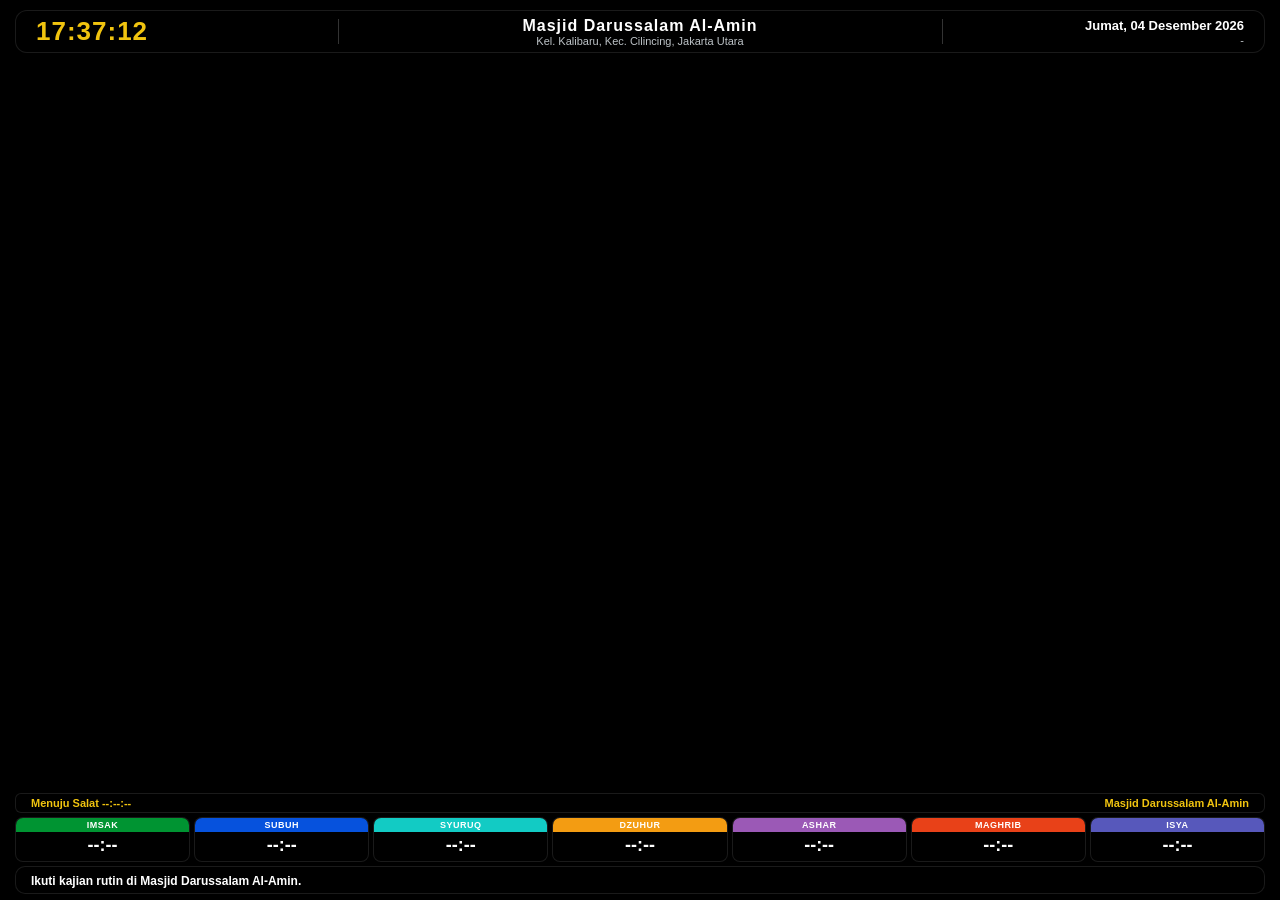
<file: index.html>
<!DOCTYPE html>
<html lang="id">
<head>
    <meta charset="UTF-8">
    <meta name="viewport" content="width=device-width, initial-scale=1.0">
    <title>Digital Prayer Clock - Ultimate Optimized</title>
    <style>
        /* ================= CSS HARDWARE ACCELERATED & PIPIH ================= */
        * { margin: 0; padding: 0; box-sizing: border-box; font-family: 'Segoe UI', Tahoma, Geneva, Verdana, sans-serif; }
        body { background-color: #000; overflow: hidden; width: 100vw; height: 100vh; }
        
        .slideshow-container { position: absolute; top: 0; left: 0; width: 100%; height: 100%; z-index: 1; background-color: #000; }
        .slide-img { position: absolute; top: 0; left: 0; width: 100%; height: 100%; object-fit: cover; opacity: 0; transition: opacity 1s ease-in-out; will-change: opacity; transform: translateZ(0); }
        .slide-img.active { opacity: 1; }
        
        .tv-container { position: relative; width: 100vw; height: 100vh; display: flex; flex-direction: column; justify-content: space-between; z-index: 10; padding: 10px 15px 6px 15px; }
        
        .top-bar { 
            background: rgba(0, 0, 0, 0.75); 
            display: flex; align-items: center; justify-content: space-between; 
            padding: 5px 20px; border-radius: 12px; border: 1px solid rgba(255,255,255,0.1); 
        }
        .divider { width: 1px; height: 25px; background-color: rgba(255,255,255,0.2); margin: 0 15px; }
        
        .top-left { flex: 1; text-align: left; }
        .clock-display { font-size: 26px; font-weight: 900; color: #f1c40f; letter-spacing: 1px; font-variant-numeric: tabular-nums; }
        
        .top-center { flex: 2; text-align: center; }
        .top-center h1 { font-size: 16px; color: #fff; margin-bottom: 0px; font-weight: 800; letter-spacing: 1px; }
        .top-center p { font-size: 11px; color: #bdc3c7; font-weight: 500; }
        
        .top-right { flex: 1; text-align: right; }
        .date-masehi { font-size: 13px; font-weight: 700; color: #fff; }
        .date-hijriah { font-size: 11px; color: #bdc3c7; margin-top: 1px; }
        
        .spacer { flex: 1; }
        
        .bottom-group { display: flex; flex-direction: column; gap: 4px; }

        .info-bar { 
            background: rgba(0, 0, 0, 0.75);
            display: flex; justify-content: space-between; 
            padding: 3px 15px; border-radius: 6px;
            font-weight: 700; color: #f1c40f; font-size: 11px; 
            border: 1px solid rgba(255,255,255,0.1);
        }
        
        .schedule-table { display: flex; width: 100%; gap: 4px; }
        .schedule-col { 
            flex: 1; text-align: center; display: flex; flex-direction: column; 
            border-radius: 8px; overflow: hidden; background: rgba(0, 0, 0, 0.75);
            border: 1px solid rgba(255,255,255,0.1); 
        }
        
        .sched-header { color: #fff; font-weight: 700; font-size: 9px; padding: 2px 0; text-transform: uppercase; letter-spacing: 0.5px; }
        .sched-time { color: #fff; font-size: 18px; font-weight: 800; padding: 3px 0; border-bottom: 2px solid transparent; }
        
        .bg-imsak { background: #009432; }
        .bg-subuh { background: #0652DD; }
        .bg-syuruq { background: #12cbc4; }
        .bg-zuhur { background: #f39c12; }
        .bg-asar { background: #9b59b6; }
        .bg-magrib { background: #e84118; }
        .bg-isya { background: #5758BB; }
        
        .schedule-col.active { background: rgba(0,0,0,0.9); border: 1px solid #f39c12; transform: scale(1.02); }
        .schedule-col.active .sched-header { background: #f39c12 !important; color: #000 !important; }
        .schedule-col.active .sched-time { color: #f1c40f; border-bottom: 2px solid #f39c12; }
        
        .running-text-container { 
            background: rgba(0, 0, 0, 0.85); padding: 4px 15px; border-radius: 10px; 
            overflow: hidden; white-space: nowrap; border: 1px solid rgba(255,255,255,0.1);
        }
        .running-text { 
            display: inline-block; color: #fff; font-size: 12px; font-weight: 600; 
            animation: marquee 35s linear infinite; will-change: transform; transform: translateZ(0); 
        }
        @keyframes marquee { 0% { transform: translate3d(100vw, 0, 0); } 100% { transform: translate3d(-100%, 0, 0); } }

        /* LAYAR GELAP SHALAT */
        .blank-overlay { position: fixed; top: 0; left: 0; width: 100vw; height: 100vh; background: #000; display: none; z-index: 9999; }
    </style>
</head>
<body>
    <div class="slideshow-container" id="slideshowContainer"></div>

    <div class="tv-container">
        <div class="top-bar">
            <div class="top-left"><div class="clock-display" id="liveClock">00:00:00</div></div>
            <div class="divider"></div>
            <div class="top-center">
                <h1 id="namaMasjidDisplay">Masjid Darussalam Al-Amin</h1>
                <p id="lokasiDisplay">Kel. Kalibaru, Kec. Cilincing, Jakarta Utara</p>
            </div>
            <div class="divider"></div>
            <div class="top-right">
                <div class="date-masehi" id="dateMasehi">-</div>
                <div class="date-hijriah" id="dateHijriah">-</div>
            </div>
        </div>

        <div class="spacer"></div>

        <div class="bottom-group">
            <div class="info-bar">
                <div class="info-left" id="countdownSalat">Menuju Salat --:--:--</div>
                <div class="info-right" id="infoTambahan">Masjid Darussalam Al-Amin</div>
            </div>

            <div class="schedule-table">
                <div class="schedule-col" id="col-imsak"><div class="sched-header bg-imsak">Imsak</div><div class="sched-time" id="time-imsak">--:--</div></div>
                <div class="schedule-col" id="col-subuh"><div class="sched-header bg-subuh">Subuh</div><div class="sched-time" id="time-subuh">--:--</div></div>
                <div class="schedule-col" id="col-syuruq"><div class="sched-header bg-syuruq">Syuruq</div><div class="sched-time" id="time-syuruq">--:--</div></div>
                <div class="schedule-col" id="col-zuhur"><div class="sched-header bg-zuhur">Dzuhur</div><div class="sched-time" id="time-zuhur">--:--</div></div>
                <div class="schedule-col" id="col-asar"><div class="sched-header bg-asar">Ashar</div><div class="sched-time" id="time-asar">--:--</div></div>
                <div class="schedule-col" id="col-magrib"><div class="sched-header bg-magrib">Maghrib</div><div class="sched-time" id="time-magrib">--:--</div></div>
                <div class="schedule-col" id="col-isya"><div class="sched-header bg-isya">Isya</div><div class="sched-time" id="time-isya">--:--</div></div>
            </div>

            <div class="running-text-container">
                <div class="running-text" id="runningTextContent">Ikuti kajian rutin di Masjid Darussalam Al-Amin.</div>
            </div>
        </div>
    </div>

    <!-- LAYAR GELAP SHALAT -->
    <div id="blankOverlay" class="blank-overlay"></div>

    <script src="js/config.js"></script>

    <script>
    document.addEventListener("DOMContentLoaded", function () {
        const elClock = document.getElementById("liveClock");
        const elDateM = document.getElementById("dateMasehi");
        const elDateH = document.getElementById("dateHijriah");
        const elNamaMasjid = document.getElementById("namaMasjidDisplay");
        const elLokasi = document.getElementById("lokasiDisplay");
        const slideshowContainer = document.getElementById("slideshowContainer");
        const elRunningText = document.getElementById("runningTextContent");
        const elCountdown = document.getElementById("countdownSalat");
        
        let appData = {};
        let currentSlideIndex = 0;
        let slideshowInterval = null;
        let currentSchedule = {};
        let blankTimeout = null;
        
        let state = {
            clockStr: "",
            dateStr: "",
            hijriKey: "",
            countdownStr: "",
            activeDisplayId: "",
            alarmId: "",
            slideshowStr: ""
        };

        function playBeep() {
            try {
                const AudioContext = window.AudioContext || window.webkitAudioContext;
                const ctx = new AudioContext();
                const now = ctx.currentTime;
                function createTone(startTime, duration) {
                    const osc = ctx.createOscillator();
                    const gain = ctx.createGain();
                    osc.type = 'sine';
                    osc.frequency.setValueAtTime(850, startTime);
                    gain.gain.setValueAtTime(1, startTime);
                    gain.gain.exponentialRampToValueAtTime(0.01, startTime + duration);
                    osc.connect(gain);
                    gain.connect(ctx.destination);
                    osc.start(startTime);
                    osc.stop(startTime + duration);
                }
                createTone(now, 0.8);
                createTone(now + 1.0, 0.8);
                createTone(now + 2.0, 0.8);
                createTone(now + 3.0, 0.8);
                createTone(now + 4.0, 0.8);
            } catch (error) {}
        }

        function startBlankScreen() {
            const blankEl = document.getElementById('blankOverlay');
            blankEl.style.display = 'block';
            if (blankTimeout) clearTimeout(blankTimeout);
            blankTimeout = setTimeout(() => {
                blankEl.style.display = 'none';
            }, 5 * 60 * 1000); // Layar gelap selama 5 menit
        }

        async function fetchData() {
            if (!CONFIG || !CONFIG.API_URL) return;
            try {
                let response = await fetch(CONFIG.API_URL + "?action=getData");
                let result = await response.json();
                if (result.status === "success") {
                    appData = result.data;
                    updateUIFromDatabase();
                }
            } catch (error) {}
        }

        function updateUIFromDatabase() {
            if (appData.PENGATURAN) {
                appData.PENGATURAN.forEach(item => {
                    if (item.kunci === "nama_masjid") {
                        if(elNamaMasjid.innerText !== item.nilai) elNamaMasjid.innerText = item.nilai;
                    }
                    if (item.kunci === "lokasi") {
                        if(elLokasi.innerText !== item.nilai) elLokasi.innerText = item.nilai;
                    }
                });
            }
            if (appData.ALARM) {
                appData.ALARM.forEach(item => {
                    if (item.kunci === "running_text" && elRunningText.innerText !== item.nilai) {
                        elRunningText.innerText = item.nilai;
                    }
                });
            }
            if (appData.JADWAL_SHOLAT && appData.JADWAL_SHOLAT.length > 0) {
                let now = new Date();
                let year = now.getFullYear();
                let month = String(now.getMonth() + 1).padStart(2, '0');
                let day = String(now.getDate()).padStart(2, '0');
                let todayStr = `${year}-${month}-${day}`;

                let schedule = appData.JADWAL_SHOLAT.find(s => s.tanggal && String(s.tanggal).split('T')[0].trim() === todayStr);
                if (!schedule) schedule = appData.JADWAL_SHOLAT[0];
                currentSchedule = schedule;

                if (currentSchedule) {
                    function cleanTime(val) {
                        if (!val) return "--:--";
                        let s = String(val).trim();
                        if (s.includes('T')) s = s.split('T')[1];
                        return s.substring(0, 5);
                    }
                    document.getElementById("time-imsak").innerText = cleanTime(currentSchedule.imsak);
                    document.getElementById("time-subuh").innerText = cleanTime(currentSchedule.subuh);
                    document.getElementById("time-syuruq").innerText = cleanTime(currentSchedule.syuruq);
                    document.getElementById("time-zuhur").innerText = cleanTime(currentSchedule.zuhur);
                    document.getElementById("time-asar").innerText = cleanTime(currentSchedule.asar);
                    document.getElementById("time-magrib").innerText = cleanTime(currentSchedule.magrib);
                    document.getElementById("time-isya").innerText = cleanTime(currentSchedule.isya);
                }
            }
            if (appData.SLIDESHOW) {
                let activeSlides = appData.SLIDESHOW.filter(s => String(s.aktif).toLowerCase() === "true");
                if (activeSlides.length > 0) {
                    let newSlidesImages = activeSlides.map(s => s.url_foto);
                    let newSlidesString = JSON.stringify(newSlidesImages);
                    
                    if (state.slideshowStr !== newSlidesString) {
                        state.slideshowStr = newSlidesString;
                        initSlideshow(newSlidesImages);
                    }
                }
            }
        }

        function timeToSeconds(tStr) {
            if (!tStr) return 0;
            let clean = String(tStr).trim();
            if (clean.includes('T')) clean = clean.split('T')[1];
            let parts = clean.split(':');
            return (parseInt(parts[0] || 0) * 3600) + (parseInt(parts[1] || 0) * 60);
        }

        function getHijriDate(dateObj) {
            const hijriMonths = ["Muharram", "Safar", "Rabi'ul Awal", "Rabi'ul Akhir", "Jumadil Awal", "Jumadil Akhir", "Rajab", "Sya'ban", "Ramadhan", "Syawal", "Zulqa'dah", "Zulhijjah"];
            try {
                let formatter = new Intl.DateTimeFormat('id-ID-u-ca-islamic-umalqura', { day: 'numeric', month: 'numeric', year: 'numeric' });
                let parts = formatter.formatToParts(dateObj);
                let hDay = parts.find(p => p.type === 'day').value;
                let hMonth = parts.find(p => p.type === 'month').value;
                let hYear = parts.find(p => p.type === 'year').value.replace(/[^0-9]/g, '');
                return `${hDay} ${hijriMonths[parseInt(hMonth) - 1]} ${hYear} H`;
            } catch (e) { return ""; }
        }

        function updateClockAndHighlight() {
            const now = new Date();
            const currentSecs = (now.getHours() * 3600) + (now.getMinutes() * 60) + now.getSeconds();
            
            const newClockStr = `${String(now.getHours()).padStart(2, '0')}:${String(now.getMinutes()).padStart(2, '0')}:${String(now.getSeconds()).padStart(2, '0')}`;
            if (state.clockStr !== newClockStr) {
                elClock.innerText = newClockStr;
                state.clockStr = newClockStr;
            }
            
            const newDateStr = now.toLocaleDateString('id-ID', { weekday: 'long', day: '2-digit', month: 'long', year: 'numeric' });
            if (state.dateStr !== newDateStr) {
                elDateM.innerText = newDateStr;
                state.dateStr = newDateStr;
            }
            
            if (!currentSchedule || !currentSchedule.subuh) return;

            let prayers = [
                { id: 'imsak', time: timeToSeconds(currentSchedule.imsak), name: 'Imsak' },
                { id: 'subuh', time: timeToSeconds(currentSchedule.subuh), name: 'Subuh' },
                { id: 'syuruq', time: timeToSeconds(currentSchedule.syuruq), name: 'Syuruq' },
                { id: 'zuhur', time: timeToSeconds(currentSchedule.zuhur), name: 'Dzuhur' },
                { id: 'asar', time: timeToSeconds(currentSchedule.asar), name: 'Ashar' },
                { id: 'magrib', time: timeToSeconds(currentSchedule.magrib), name: 'Maghrib' },
                { id: 'isya', time: timeToSeconds(currentSchedule.isya), name: 'Isya' }
            ];

            let newAlarmId = 'isya';
            let currentPrayer = prayers[6];
            let nextPrayer = prayers[0];

            for (let i = 0; i < prayers.length; i++) {
                if (currentSecs < prayers[i].time) {
                    newAlarmId = i === 0 ? 'isya' : prayers[i - 1].id;
                    currentPrayer = i === 0 ? prayers[6] : prayers[i - 1];
                    nextPrayer = prayers[i];
                    break;
                } else if (i === prayers.length - 1) {
                    newAlarmId = prayers[i].id;
                    currentPrayer = prayers[i];
                    nextPrayer = { name: 'Imsak', time: prayers[0].time + 86400, id: 'imsak' }; 
                }
            }

            // TRIGGER ALARM & LANGSUNG MASUK LAYAR GELAP (TANPA TIMER IQOMAH)
            if (state.alarmId !== "" && state.alarmId !== newAlarmId) {
                playBeep(); 
                if (['subuh', 'zuhur', 'asar', 'magrib', 'isya'].includes(newAlarmId)) {
                    startBlankScreen(); 
                }
            }
            state.alarmId = newAlarmId;

            let newDisplayId = newAlarmId;
            let timeSincePrayer = currentSecs - currentPrayer.time;
            if (timeSincePrayer < 0) timeSincePrayer += 86400;

            let newCountdownStr = "";
            if (timeSincePrayer <= 1200) {
                newDisplayId = currentPrayer.id;
                newCountdownStr = `Waktu ${currentPrayer.name} Sedang Berlangsung`;
            } else {
                newDisplayId = nextPrayer.id;
                let diffSecs = nextPrayer.time - currentSecs;
                if (diffSecs < 0) diffSecs += 86400;
                
                let h = Math.floor(diffSecs / 3600);
                let m = Math.floor((diffSecs % 3600) / 60);
                let s = diffSecs % 60;
                newCountdownStr = `Menuju ${nextPrayer.name} -${String(h).padStart(2, '0')}:${String(m).padStart(2, '0')}:${String(s).padStart(2, '0')}`;
            }

            if (state.countdownStr !== newCountdownStr) {
                elCountdown.innerText = newCountdownStr;
                state.countdownStr = newCountdownStr;
            }

            if (state.activeDisplayId !== newDisplayId) {
                if (state.activeDisplayId !== "") {
                    let oldEl = document.getElementById(`col-${state.activeDisplayId}`);
                    if (oldEl) oldEl.classList.remove('active');
                }
                let newEl = document.getElementById(`col-${newDisplayId}`);
                if (newEl) newEl.classList.add('active');
                state.activeDisplayId = newDisplayId;
            }

            if (currentSchedule.magrib) {
                let magribSecs = timeToSeconds(currentSchedule.magrib);
                let isAfterMagrib = currentSecs >= magribSecs;
                let newHijriKey = now.getDate() + "-" + isAfterMagrib;
                
                if (state.hijriKey !== newHijriKey) {
                    let hijriDateObj = new Date();
                    if (isAfterMagrib) hijriDateObj.setDate(hijriDateObj.getDate() + 1);
                    elDateH.innerText = getHijriDate(hijriDateObj);
                    state.hijriKey = newHijriKey;
                }
            }
        }

        function initSlideshow(images) {
            if (!slideshowContainer) return;
            slideshowContainer.innerHTML = '';
            images.forEach((url, index) => {
                let img = document.createElement("img");
                img.src = url;
                img.className = `slide-img ${index === 0 ? 'active' : ''}`;
                slideshowContainer.appendChild(img);
            });

            if (slideshowInterval) clearInterval(slideshowInterval);
            slideshowInterval = setInterval(() => {
                const imgs = slideshowContainer.querySelectorAll('.slide-img');
                if (imgs.length === 0) return;
                imgs[currentSlideIndex].classList.remove('active');
                currentSlideIndex = (currentSlideIndex + 1) % imgs.length;
                imgs[currentSlideIndex].classList.add('active');
            }, 7000);
        }

        setInterval(updateClockAndHighlight, 1000);
        updateClockAndHighlight();
        fetchData();
        setInterval(fetchData, 60000);
    });
    </script>
</body>
</html>
</file>
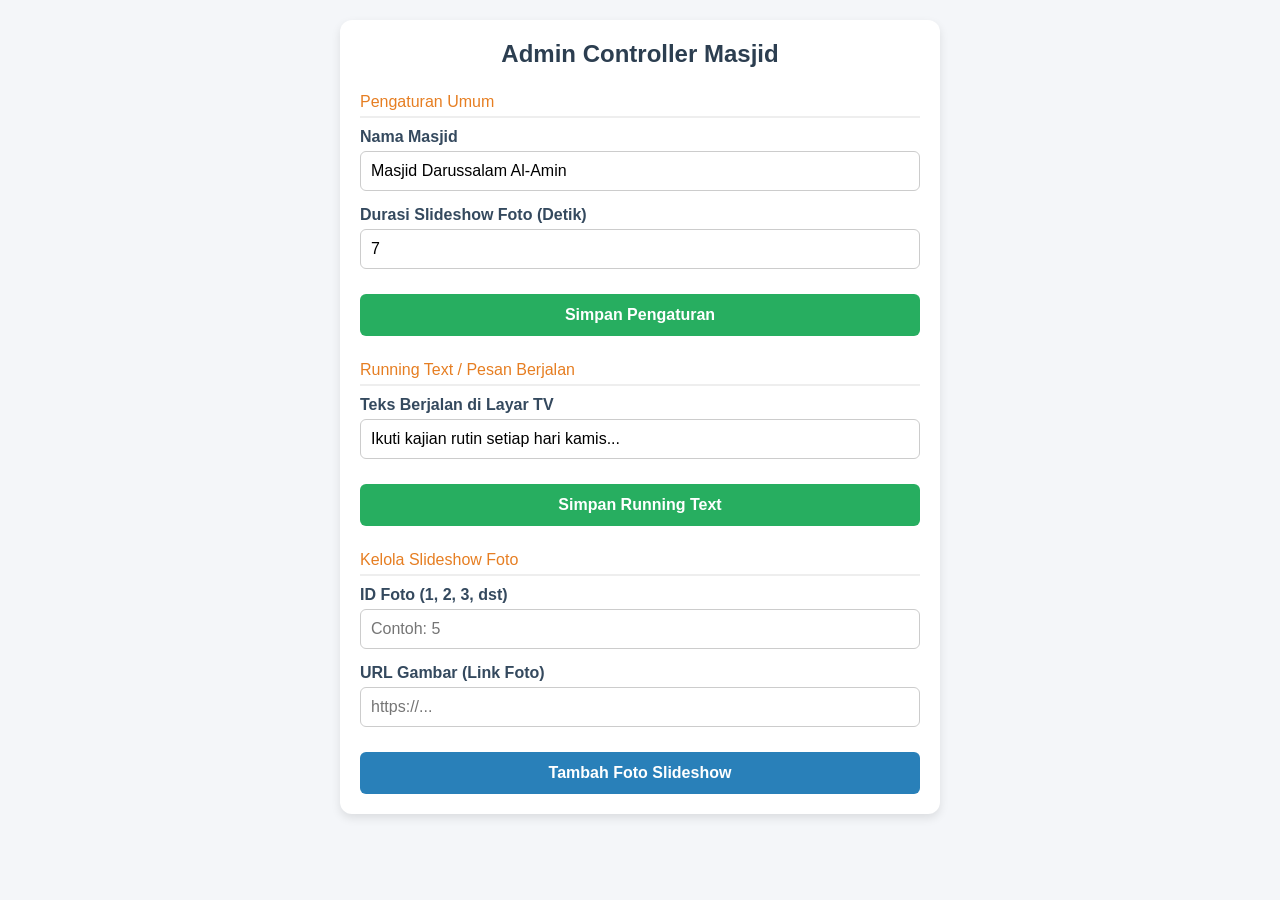
<file: admin.html>
<!DOCTYPE html>
<html lang="id">
<head>
    <meta charset="UTF-8">
    <meta name="viewport" content="width=device-width, initial-scale=1.0">
    <title>Admin Controller - Masjid Darussalam Al-Amin</title>
    <link rel="stylesheet" href="css/admin.css">
</head>
<body>

    <div class="admin-container">
        <h2>Admin Controller Masjid</h2>
        
        <!-- Pengaturan Umum -->
        <div class="section-title">Pengaturan Umum</div>
        <div class="form-group">
            <label>Nama Masjid</label>
            <input type="text" id="inputNamaMasjid" value="Masjid Darussalam Al-Amin">
        </div>
        <div class="form-group">
            <label>Durasi Slideshow Foto (Detik)</label>
            <input type="number" id="inputSlideshowDurasi" value="7">
        </div>
        <button onclick="updatePengaturan()">Simpan Pengaturan</button>

        <!-- Pengaturan Running Text -->
        <div class="section-title">Running Text / Pesan Berjalan</div>
        <div class="form-group">
            <label>Teks Berjalan di Layar TV</label>
            <input type="text" id="inputRunningText" value="Ikuti kajian rutin setiap hari kamis...">
        </div>
        <button onclick="updateRunningText()">Simpan Running Text</button>

        <!-- Tambah Foto Slideshow -->
        <div class="section-title">Kelola Slideshow Foto</div>
        <div class="form-group">
            <label>ID Foto (1, 2, 3, dst)</label>
            <input type="number" id="inputPhotoId" placeholder="Contoh: 5">
        </div>
        <div class="form-group">
            <label>URL Gambar (Link Foto)</label>
            <input type="text" id="inputPhotoUrl" placeholder="https://...">
        </div>
        <button onclick="tambahFoto()" style="background-color: #2980b9;">Tambah Foto Slideshow</button>
    </div>

    <script src="js/config.js"></script>
    <script src="js/admin.js"></script>
</body>
</html>
</file>
<file: css/admin.css>
* {
  margin: 0;
  padding: 0;
  box-sizing: border-box;
  font-family: 'Segoe UI', Tahoma, Geneva, Verdana, sans-serif;
}
body {
  background-color: #f4f6f9;
  color: #333;
  padding: 20px;
}
.admin-container {
  max-width: 600px;
  margin: 0 auto;
  background: #fff;
  padding: 20px;
  border-radius: 12px;
  box-shadow: 0 4px 10px rgba(0,0,0,0.1);
}
h2 {
  text-align: center;
  color: #2c3e50;
  margin-bottom: 20px;
}
.form-group {
  margin-bottom: 15px;
}
label {
  display: block;
  font-weight: bold;
  margin-bottom: 5px;
  color: #34495e;
}
input, select {
  width: 100%;
  padding: 10px;
  border: 1px solid #ccc;
  border-radius: 6px;
  font-size: 16px;
}
button {
  width: 100%;
  padding: 12px;
  background-color: #27ae60;
  color: white;
  border: none;
  border-radius: 6px;
  font-size: 16px;
  font-weight: bold;
  cursor: pointer;
  margin-top: 10px;
}
button:hover {
  background-color: #219653;
}
.section-title {
  margin-top: 25px;
  margin-bottom: 10px;
  border-bottom: 2px solid #eee;
  padding-bottom: 5px;
  color: #e67e22;
}
</file>
